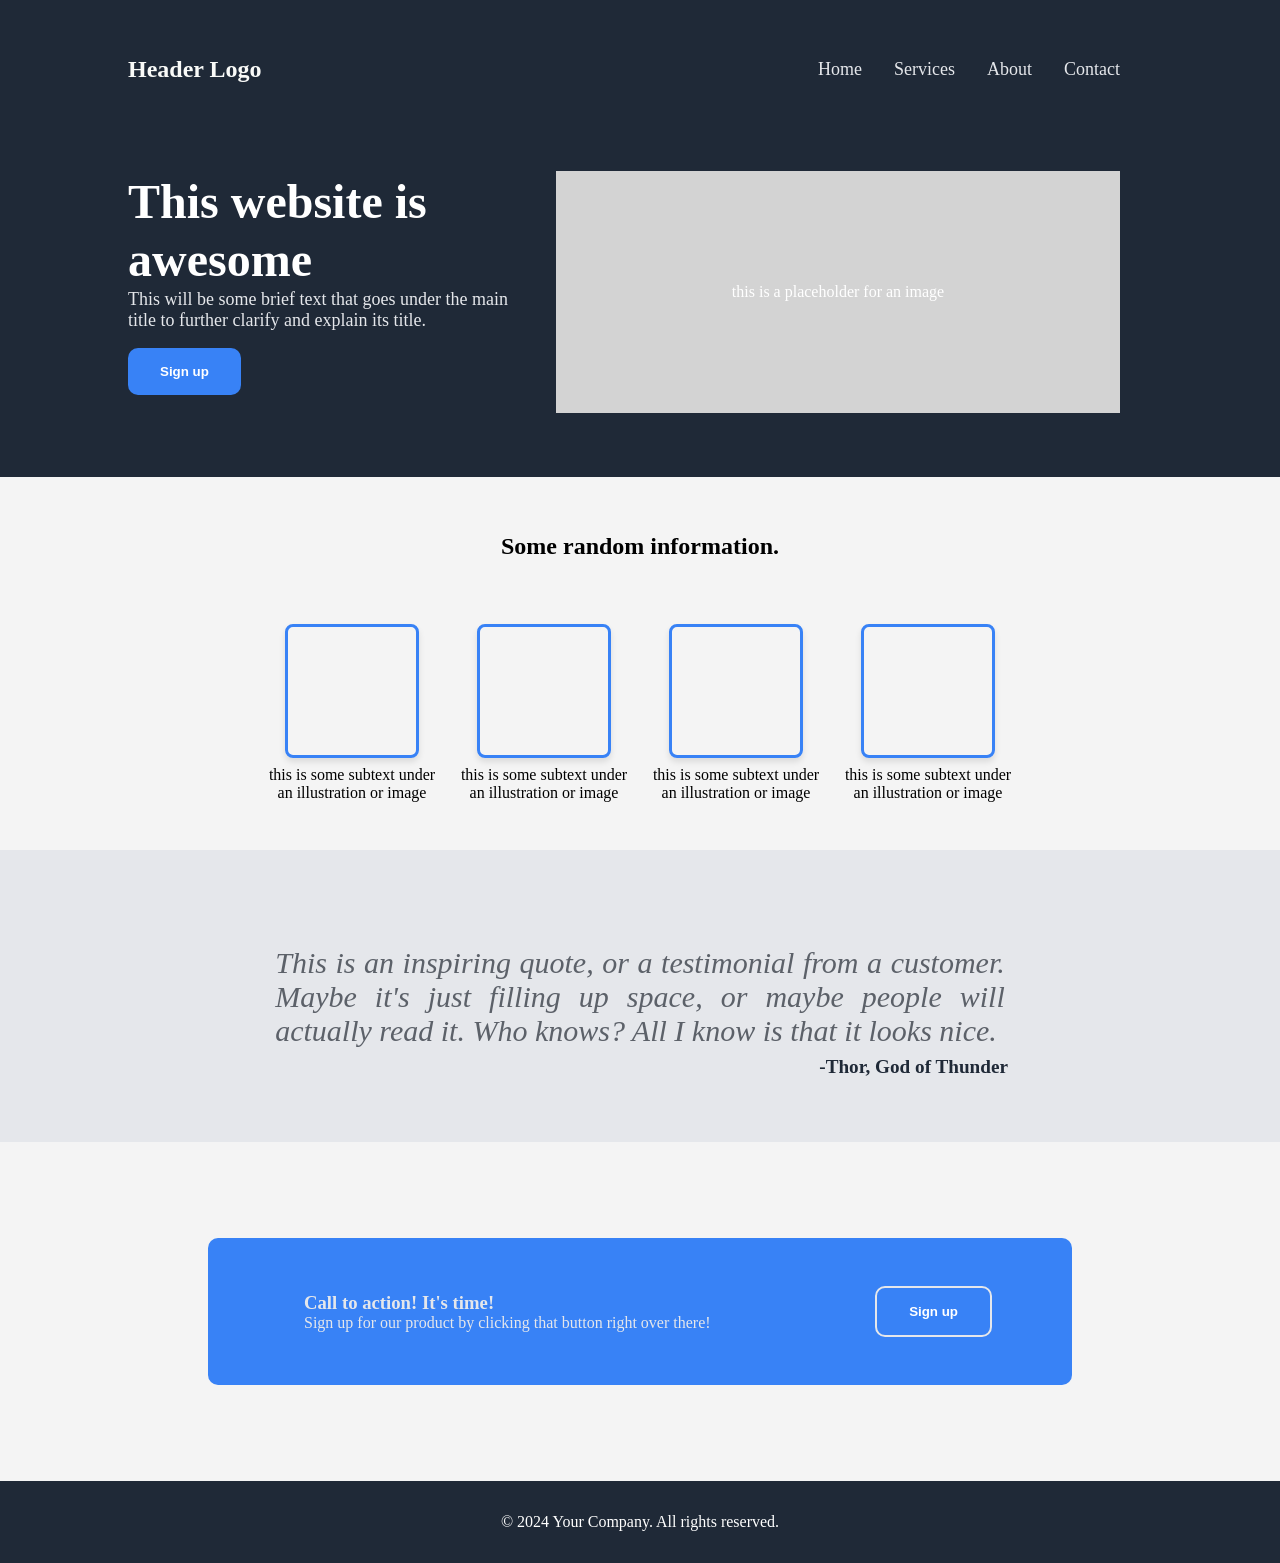
<file: index.html>
<!DOCTYPE html>
<html lang="en">
<head>
    <meta charset="UTF-8"> <!-- Sets the character encoding for the document -->
    <meta name="viewport" content="width=device-width, initial-scale=1.0"> <!-- Ensures proper rendering and touch zooming on mobile devices -->
    <title>Landing Page</title> <!-- Title of the webpage -->
    <link rel="stylesheet" href="style.css"> <!-- Link to the external CSS file -->
</head>
<body>
    
    <header>
        <nav>
            <div class="logo">
                <p>Header Logo</p>
            </div>
            <div class="header-link">
                <ul>
                    <li>
                        <li><a href="">Home</a></li>
                        <li><a href="">Services</a></li>
                        <li><a href="">About</a></li>
                        <li><a href="">Contact</a></li>
                    </li>
                </ul>
            </div>
        </nav>
        <div class="main-heading">
            <div class="header-content-left">
                <h2 class="hero-main-text">This website is awesome</h2> <!-- Main heading of the website -->
                <p class="hero-secondary-text">This will be some brief text that goes under the main title to further clarify and explain its title.</p> <!-- Subheading text -->
                <p><button>Sign up</button></p> <!-- Sign up button in the header -->
            </div>
            <div class="heading-image">
                <p>this is a placeholder for an image</p>
            </div>
        </div>
    </header>
    
    <main><!-- Main content starts here -->
        
        <section class="information">
            <h3>Some random information.</h3> <!-- Section title -->
            <div class="features-wrapper">
                <div class="feature">
                    <div class="box"></div> <!-- Empty box for illustration or image -->
                    <p>this is some subtext under an illustration or image</p> <!-- Feature description outside the box -->
                </div>
                <div class="feature">
                    <div class="box"></div> <!-- Empty box for illustration or image -->
                    <p>this is some subtext under an illustration or image</p> <!-- Feature description outside the box -->
                </div>
                <div class="feature">
                    <div class="box"></div> <!-- Empty box for illustration or image -->
                    <p>this is some subtext under an illustration or image</p> <!-- Feature description outside the box -->
                </div>
                <div class="feature">
                    <div class="box"></div> <!-- Empty box for illustration or image -->
                    <p>this is some subtext under an illustration or image</p> <!-- Feature description outside the box -->
                </div>
            </div>
        </section>

        <section class="quote">
            <p>This is an inspiring quote, or a testimonial from a customer. Maybe it's just filling up space,
                or maybe people will actually read it. Who knows? All I know is that it looks nice.</p>
            <h5>-Thor, God of Thunder</h5>  
        </section>
        
        
        
        <section class="action">
            <div class="action-text">
                <h3>Call to action! It's time!</h3> <!-- Call to action text -->
                <p>Sign up for our product by clicking that button right over there!</p>
            </div>
            <button>Sign up</button> <!-- Sign up button in the call to action section -->
        </section>

    </main>

    <footer>
        <p>© 2024 Your Company. All rights reserved.</p> <!-- Footer content with copyright information -->
    </footer>
</body>
</html>
</file>
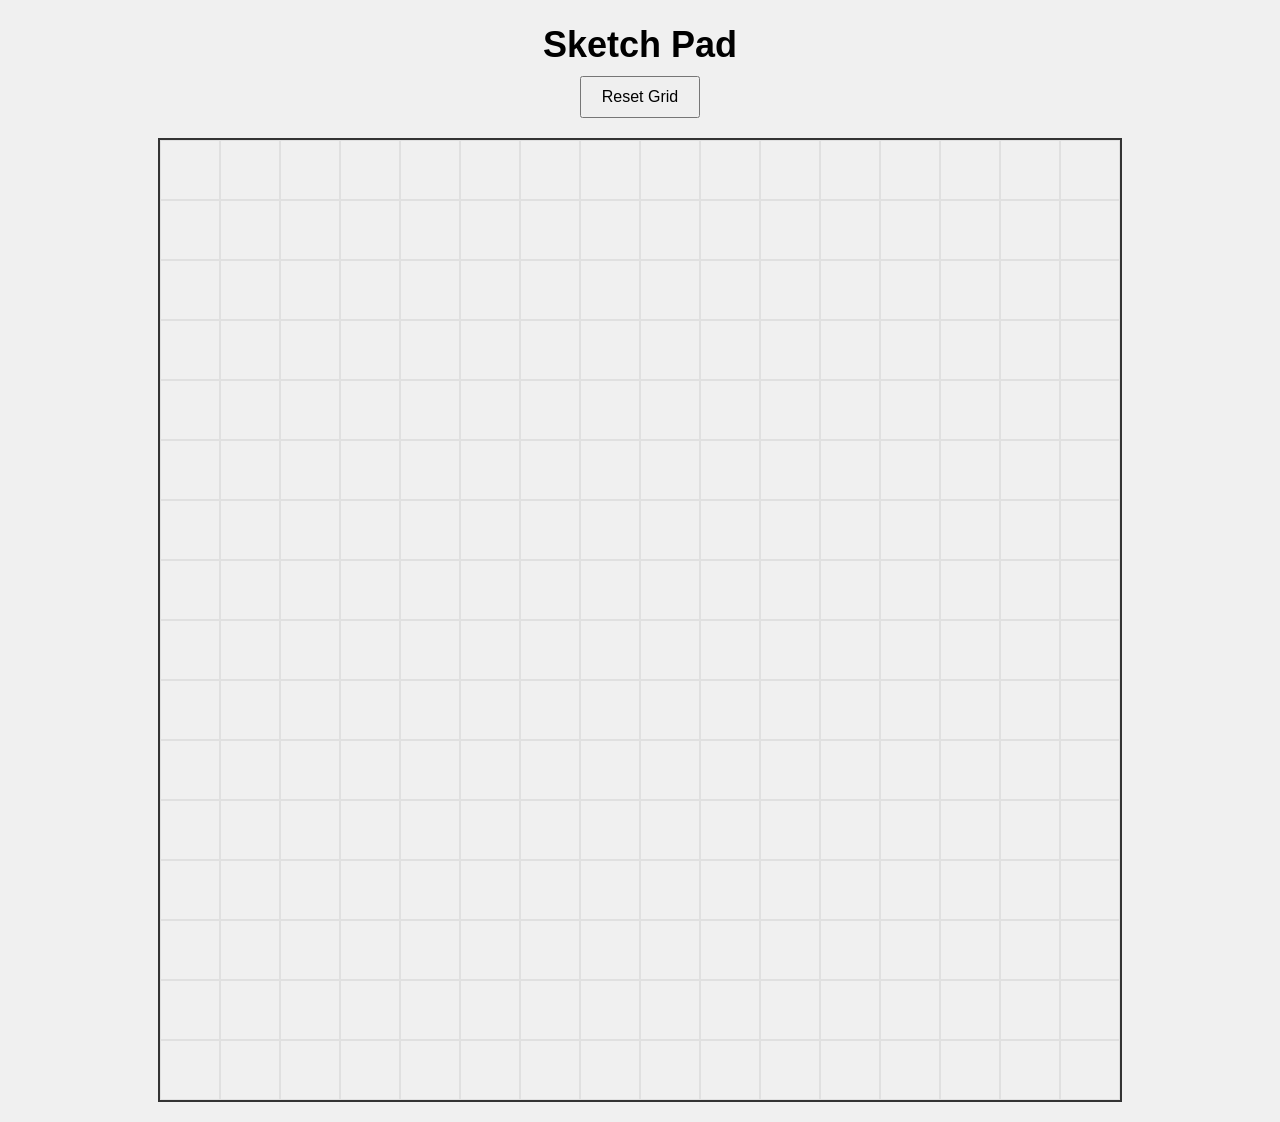
<file: etch-a-sketch/index.html>
<!DOCTYPE html>
<html lang="en">
<head>
  <meta charset="UTF-8">
  <title>Sketch Pad</title>
  <link rel="stylesheet" href="styles.css">
  <script src="script.js" defer></script>
</head>
<body>

  <h1>Sketch Pad</h1>
  <button id="reset-button">Reset Grid</button>
  <div id="container"></div>

  
</body>
</html>
</file>
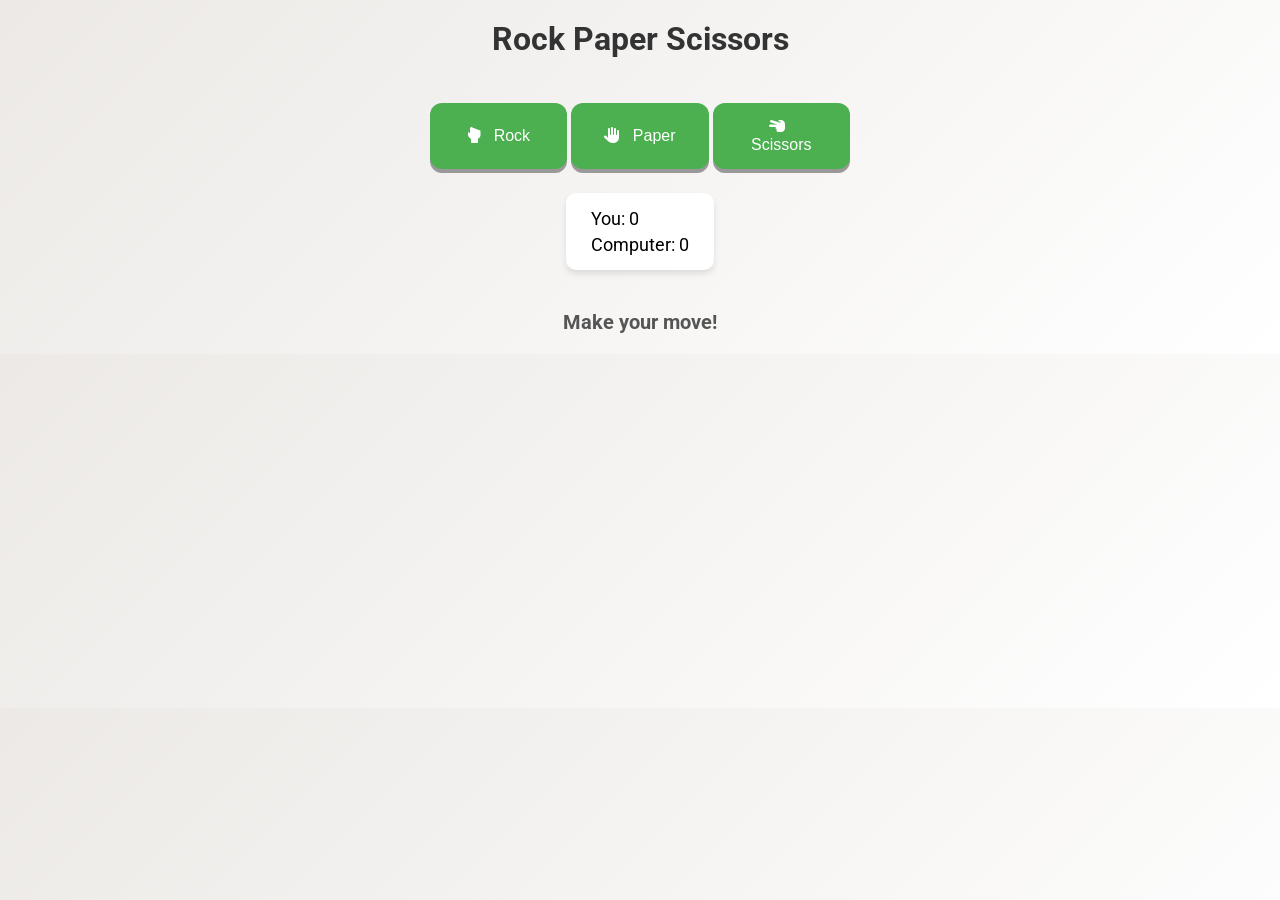
<file: rock_paper_scissors/index.html>
<!DOCTYPE html>
<html lang="en">
<head>
  <meta charset="UTF-8">
  <title>Rock Paper Scissors</title>
  <link rel="preconnect" href="https://fonts.googleapis.com">
  <link rel="preconnect" href="https://fonts.gstatic.com" crossorigin>
  <link href="https://fonts.googleapis.com/css2?family=Roboto:wght@500&display=swap" rel="stylesheet">
  <link rel="stylesheet" href="styles.css">
  <link rel="stylesheet" href="https://cdnjs.cloudflare.com/ajax/libs/font-awesome/6.4.0/css/all.min.css">
</head>
<body>
  <h1>Rock Paper Scissors</h1>

  <div id="buttons">
    <button id="rock"><i class="fas fa-hand-back-fist"></i> Rock</button>
    <button id="paper"><i class="fas fa-hand"></i> Paper</button>
    <button id="scissors"><i class="fas fa-hand-scissors"></i> Scissors</button>
  </div>
  

  <div id="scoreboard">
    <p>You: <span id="user-score">0</span></p>
    <p>Computer: <span id="computer-score">0</span></p>
  </div>

  <div id="result">
    <p id="message">Make your move!</p>
  </div>

  <script src="script.js"></script>
</body>
</html>
</file>
<file: style.css>
body {
    font-family: Roboto; 
    margin: 0;
    padding: 0;
    background-color: #f4f4f4;
    text-decoration: none;
}

main {
    flex: 1;
}


html {
    height: 100%; /* Ensure that the main content area pushes the footer down */
}

body {
    display: flex;
    flex-direction: column;
    min-height: 100%;
    margin: 0;
}



/* Main content area */
main {
    flex: 1; /* Allows the main content to take up available space */
}


/* Header Code */
header {
    background-color: #1F2937;
    color: #fff;
    padding: 2rem;
    display: flex;
    flex-direction: column; /* Keep elements vertical */
}

header nav {
    display: flex;
    justify-content: space-between; /* Nav links on the right */
    align-items: center; /* Align items center vertically */
    margin-bottom: 2rem; /* Close the gap */
    width: 100%;
}

header ul {
    list-style-type: none;
    display: flex;
    gap: 2rem;
    text-decoration: none;
    margin-right: 8rem;
}

header ul li a {
    text-decoration: none;
}

header ul li a , .hero-secondary-text {
    font-size: 18px;
    color: #E5E7EB;
}

header .logo {
    font-weight: 900;
    font-size: 24px;
    color: #f9faf8;
    margin-left: 6rem;
}

header .main-heading {
    display: flex;
    gap: 2rem; /* Adjusted gap for spacing */
    align-items: center; /* Align items vertically center */
    justify-content: space-between; /* Space between left and right */
    padding: 2rem; /* Padding around the content */
    width: 100%;
}

.header-content-left {
    display: flex;
    flex-direction: column;
    gap: 0.5 rem; /* Adds spacing between elements */
    margin-left: 4rem;
}

.hero-main-text, .hero-secondary-text, header button {
    margin: 0; 
    text-align: left; /* Aligns text to the left */
}

.hero-main-text {
    font-size: 48px;
    font-weight: 900;
    line-height: 1.2;
}

.hero-secondary-text {
    line-height: 1.2;
    margin-bottom: 0px;
}

.heading-image {
    background-color: lightgrey;
    margin-left: 1rem; /* Adds left margin to space the image */
    flex-shrink: 0; /* Prevents shrinking */
    width: 500px; /* Ensures the image placeholder doesn't shrink */
    padding: 6rem 2rem;
    text-align: center;
    margin-right: 10rem;
}

button {
    background-color: #3882F6;
    color: white;
    border: none;
    cursor: pointer;
    padding: 1rem 2rem;
    border-radius: 10px;
    font-weight: 600;
}




/* Information Code */
.information {
    padding: 2rem 0; /* Adds top and bottom padding for the section */
    display: flex;
    flex-direction: column;
    align-items: center; /* Centers the entire section */
}

.information h3 {
    margin-bottom: 1rem; /* Adds space below the section title */
    font-size: 24px;
    font-weight: 700;
    margin-bottom: 4rem;
}

.features-wrapper {
    display: flex;
    justify-content: space-around; /* Distributes space around the feature boxes */
    width: 60%; /* Takes full width of the section */
    flex-wrap: wrap; /* Allows boxes to wrap to the next line if necessary */
}

.feature {
    display: flex;
    flex-direction: column;
    align-items: center; /* Centers the feature content */
    width: 22%; /* Sets the width of each box (adjust based on desired spacing) */
    margin-bottom: 1.5rem; /* Adds space between feature boxes vertically */
    margin: 0;
}

.box {
    padding: 4rem; /* Adds padding inside the box */
    box-shadow: 0px 4px 6px rgba(0, 0, 0, 0.1); /* Adds a subtle shadow to the box */
    border-radius: 8px; /* Adds rounded corners to the box */
    border: 3px solid #3882F6;
}

.feature p {
    margin-top: 0.5rem; /* Adjusts space above the text */
    text-align: center; /* Centers the text */
    width: 100%; /* Ensure text takes full width of the box */
    font-size: 16px;
}





/* Quote Section */
.quote {
    background-color: #E5E7EB;
    padding: 2rem;
    text-align: center;
}

.quote h5 {
    font-size: 1.2rem;
    font-style: light italic;
    color: #1F2937;
    display: flex;
    justify-content: right;
    margin-top: 0.5rem;
    margin-right: 15rem;
}

.quote p {
    font-size: 30px;
    font-style: italic;
    color: #5c6169;
    padding-top: 4rem;
    margin: auto;
    width: 60%;
    text-align: justify;
}




/* Call to action */
.action {
    background-color: #3882F6;
    display: flex;
    align-items: center;
    justify-content: space-between;
    margin: 6rem auto;
    width: 60%;
    padding: 3rem;
    border-radius: 10px;
    color: #E5E7EB;
}

.action button {
    border: 2px solid #E5E7EB;
    padding: auto;
    margin: auto 2rem;
}

.action h3 {
    margin: 0;
    text-align: left;
}

.action p {
    margin: 0;
    text-align: left;
}

.action-text {
    margin-left: 3rem;
}




/* Footer  */
footer {
    background-color: #1F2937;
    color: #fff;
    text-align: center;
    padding: 1rem 0;
    width: 100%;
    position: relative; /* Normal flow for the footer */
}
</file>
<file: etch-a-sketch/styles.css>
body {
    font-family: Arial, sans-serif;
    text-align: center;
    margin: 20px;
    background-color: #f0f0f0;
}

#container { /*square container with fixed width/height*/
    margin: 20px auto;
    display: flex; 
    flex-wrap: wrap; /*display + flex-wrap allows squares to wrap onto new lines*/
    width: 960px;
    height: 960px;
    border: 1px solid #ccc;
}

.grid-square { /* each square will adjust its size based on number of squares per side*/
    flex: 1 0 auto;
    box-sizing: border-box;
    border: 1px solid #f0f0f0;
    
}


h1 {
  font-size: 36px;
  margin-bottom: 10px;
}

#reset-button {
  padding: 10px 20px;
  font-size: 16px;
  cursor: pointer;
}

#container {
  border: 2px solid #333;
}

.grid-square {
  border: 1px solid #e0e0e0;
}
</file>
<file: rock_paper_scissors/styles.css>
body {
    background: linear-gradient(135deg, #ece9e6, #ffffff);
    background-color: #f2f2f2; /* Light grey background */
    font-family: 'Roboto', sans-serif;
    margin: 0;
    padding: 0;
    display: flex;
    flex-direction: column;
    align-items: center;
  }
  
  h1 {
    color: #333;
    margin-top: 20px;
  }
  
  #buttons { 
    display: flex; justify-content: center; margin-top: 20px; 
}

  #buttons button {
    flex: 1;
    max-width: 150px;
    background-color: #4CAF50; /* Green background */
    border: none;              /* Remove borders */
    color: white;              /* White text */
    padding: 15px 32px;        /* Some padding */
    text-align: center;        /* Centered text */
    text-decoration: none;     /* Remove underline */
    display: inline-block;     /* Get buttons to line up */
    font-size: 16px;           /* Increase font size */
    margin: 4px 2px;           /* Add some margin */
    cursor: pointer;           /* Pointer/hand icon */
    border-radius: 12px;       /* Rounded corners */
    transition: background-color 0.3s; /* Add transition for hover effect */
    box-shadow: 0 4px #999;
  }
  
  #buttons button i { 
    margin-right: 8px; 
}

  #buttons button:hover {
    background-color: #45a049; /* Darker green on hover */
    transform: scale(1.05);
  }
  
  #buttons button:active { 
    background-color: #3e8e41; 
    box-shadow: 0 2px #666; 
    transform: translateY(2px); 
}
  
  #scoreboard {
    background-color: #ffffff; /* White background */
    padding: 10px 20px;
    margin-top: 20px;
    border-radius: 10px;
    box-shadow: 0 4px 6px rgba(0, 0, 0, 0.1);
  }
  
  #scoreboard p {
    margin: 5px;
    font-size: 18px;
  }
  
  #result {
    margin-top: 20px;
  }
  
  #message {
    font-size: 20px;
    font-weight: bold;
    color: #555;
  }
  
  .reset-button {
    background-color: #008CBA; /* Blue background */
    color: white;
    padding: 12px 24px;
    margin-top: 20px;
    font-size: 16px;
    border: none;
    cursor: pointer;
    border-radius: 12px;
    transition: background-color 0.3s;
  }
  
  .reset-button:hover {
    background-color: #007B9E;
  }

  
  /* animations */
  @keyframes fadeIn {
    from { opacity: 0; }
    to { opacity: 1; }
  }
  
  #message {
    animation: fadeIn 0.5s;
  }
</file>
